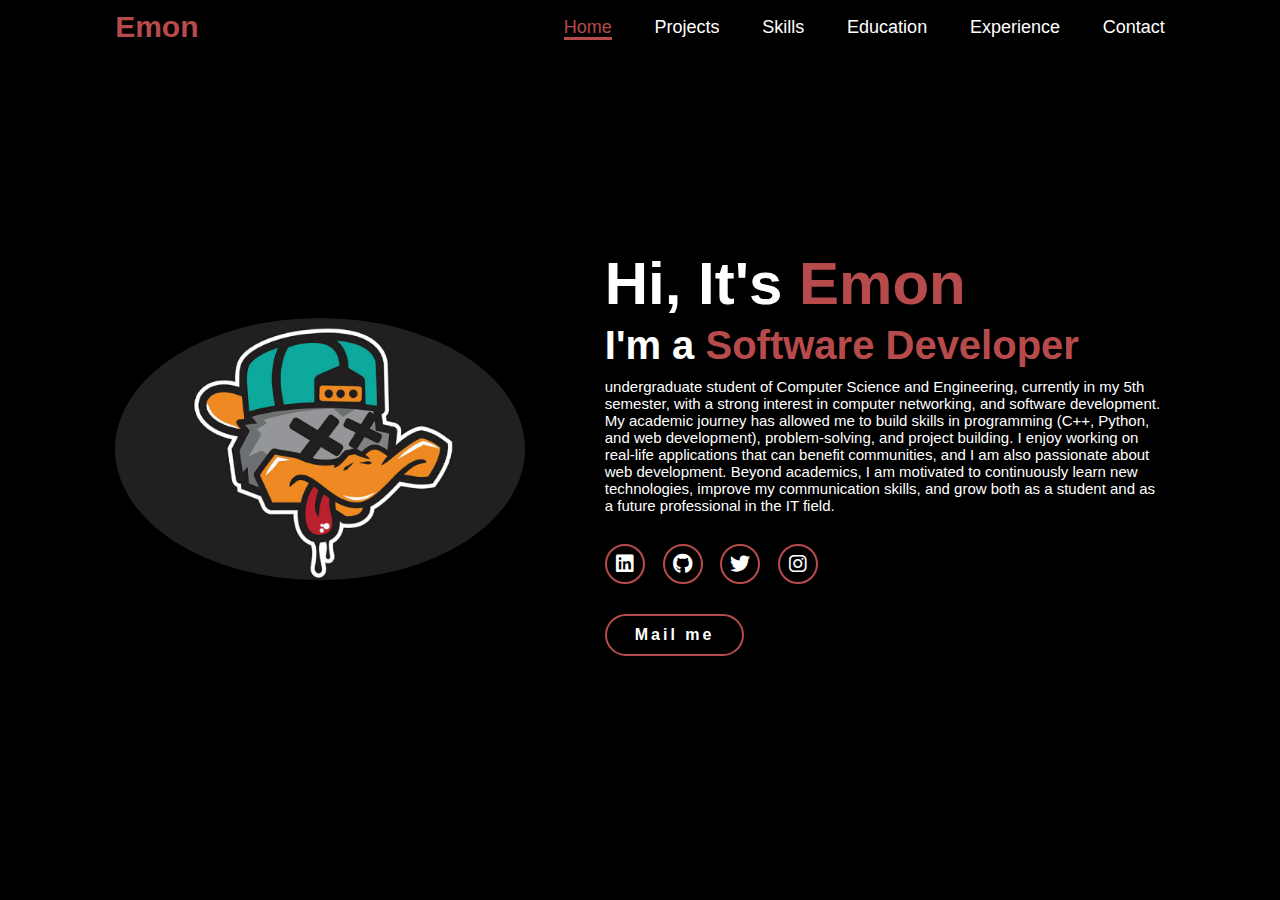
<file: index.html>
<!DOCTYPE html>
<html lang="en">

<head>
  <meta charset="UTF-8">
  <meta name="viewport" content="width=device-width, initial-scale=1.0">
  <link href="https://cdnjs.cloudflare.com/ajax/libs/font-awesome/6.0.0/css/all.min.css" rel="stylesheet">
  <link rel="stylesheet" href="./style.css">
  <style>
    nav a:hover,
nav a.active {
  color: #b74b4b;
  border-bottom: 3px solid #b74b4b;
}
  </style>
  <title>Protfolio Website</title>
</head>

<body>
  <header>
    <a href="#" class="logo">Emon</a>
    <nav>
      <a href="./index.html" class="active">Home</a>
      <a href="./projects.html" class="active1">Projects</a>
      <a href="#">Skills</a>
      <a href="#">Education</a>
      <a href="#">Experience</a>
      <a href="#">Contact</a>
    </nav>
  </header>
  <section class="home">
    <div class="home-img">
      <img src="./our-studio-will-design-a-professional-cartoon-logo-for-you-within-48-hours.jpg" alt="cartoon">
    </div>
    <div class="home-content">
      <h1>Hi, It's <span>Emon</span></h1>
      <h3 class="typing-text">I'm a <span></span></h3>
      <p>
        undergraduate student of Computer Science and Engineering, currently
        in my 5th semester, with a strong interest in computer networking, and software development. My
        academic journey has allowed me to build skills in programming (C++, Python, and web development),
        problem-solving, and project building. I enjoy working on real-life applications that can benefit communities,
        and I am also passionate about web development. Beyond academics, I am motivated to continuously learn
        new technologies, improve my communication skills, and grow both as a student and as a future professional in
        the IT field.
      </p>
      <div class="social-icons">
        <a href="https://www.linkedin.com/in/emon-barua-7a1834335"><i class="fa-brands fa-linkedin"></i></a>
        <a href="https://github.com/EBN-EMON"><i class="fa-brands fa-github"></i></a>
        <a href="#"><i class="fa-brands fa-twitter"></i></a>
        <a href="#"><i class="fa-brands fa-instagram"></i></a>
      </div>
      <a href="mailto:emonbarua233022@gmail.com?subject=Saying%20hello%20from%20GFG
" class="btn">Mail me</a>

    </div>
  </section>
</body>

</html>
</file>
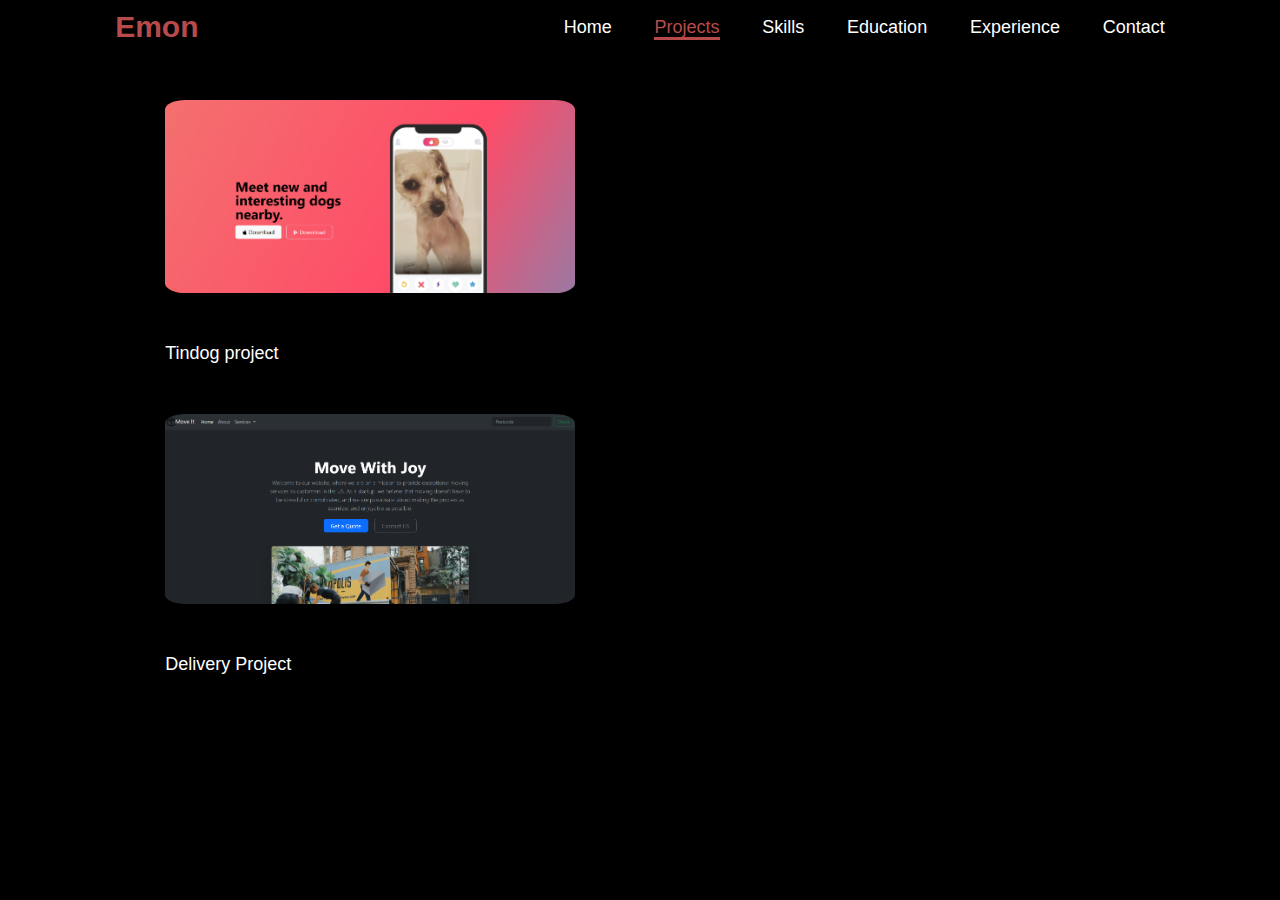
<file: projects.html>
<!DOCTYPE html>
<html lang="en">
<head>
  <meta charset="UTF-8">
  <meta name="viewport" content="width=device-width, initial-scale=1.0">
 
  <link rel="stylesheet" href="./style.css">
  <style>
    nav a:hover,
nav a.active1 {
  color: #b74b4b;
  border-bottom: 3px solid #b74b4b;
}
  </style>

   <title>Document</title>
</head>
<body>
  <header>
    <a href="#" class="logo">Emon</a>
    <nav>
      <a href="./index.html" class="active">Home</a>
      <a href="./projects.html" class="active1">Projects</a>
      <a href="#">Skills</a>
      <a href="#">Education</a>
      <a href="#">Experience</a>
      <a href="#">Contact</a>
    </nav>
  </header>

  <section class="pro">
    <div class="pro-img">
      
      <img src="./Screenshot 2025-09-17 205419.png" alt="">
      <a href="https://ebn-emon.github.io/TinDog-Project/" class="pro-a">Tindog project</a>

      <img src="./Screenshot 2025-09-17 205604.png" alt="">
      <a href="https://ebn-emon.github.io/Delivery-Project/" class="pro-a">Delivery Project</a>
    </div>
  </section>
</body>
</html>
</file>
<file: style.css>
@import url('https://fonts.googleapis.com/css2?family=Poppins:ital,wght@0,100;0,200;0,300;0,400;0,500;0,600;0,700;0,800;0,900;1,100;1,200;1,300;1,400;1,500;1,600;1,700;1,800;1,900&display=swap');

* {
  margin: 0;
  padding: 0;
  box-sizing: border-box;
  text-decoration: none;
  border: none;
  outline: none;
  font-family: 'Popppins', sans-serif;
}

html {
  font-size: 62.5%;
}

body {
  width: 100%;
  height: 100vh;
  overflow-x: hidden;
  background-color: black;
  color: white;
}

header {

  position: fixed;
  top: 0;
  left: 0;
  width: 100%;
  padding: 1rem 9%;
  background-color: black;
  filter: drop-shadow(10px);
  display: flex;
  justify-content: space-between;
  align-items: center;
  z-index: 100;
}

.logo {
  font-size: 3rem;
  color: #b74b4b;
  font-weight: 800;
  cursor: pointer;
  transition: 0.5s sec;
}

.logo:hover {
  transform: scale(1.1);
}

nav a {
  font-size: 1.8rem;
  color: white;
  margin-left: 4rem;
  font-weight: 500;
  transition: 0.3s ease;
  border-bottom: 3px solid transparent;
  
}


@media(max-width: 995px) {
  nav {
    position: absolute;
    display: none;
    top: 0;
    right: 0;
    width: 40%;
    border-left: 3px solid #b74b4b;
    border-bottom: 3px solid #b74b4b;
    border-bottom-left-radius: 2rem;
    padding: 1rem solid;
    background-color: #161616;
    border-top: 0.1rem solid rgba(0, 0, 0, 0.1);
  }

  nav.active {
    display: block;

  }

  nav a {

    display: block;
    font-size: 2 rem;
    margin: 3rem 0;

  }
  nav a:hover,
  nav a.active{
    padding: 1rem;
    border-radius: 0.5rem;
    border-bottom: 0.5rem solid #b74b4b;
  }
}


section{
  min-height: 100vh;
  padding: 5rem 9% 5rem;
}

.home{
  display: flex;
  justify-content: center;
  align-items: center;
  gap: 8rem;
  background-color: black;
  
}
.home .home-content h1{
  font-size: 6rem;
  font-weight: 700;
  line-height: 1.3;
}
span{
  color: #b74b4b;
}

.home-content h3{
  font-size: 4rem;
  margin-bottom: 1rem;
  font-weight: 700;
}
.home-img{
  border-radius: 50%;
}

.home-img img{
  position: relative;
  width: 32vw;
  border-radius: 50%;
  box-shadow: 0 0 25px solid #b74b4b;
  cursor: pointer;
  transition: 0.2s linear;
}

.home-img img:hover{
  font-size: 1.rem;
  font-weight: 500;
}

.social-icons a{
  display: inline-flex;
  justify-content: center;
  align-items: center;
  width: 4rem;
  height: 4rem;
  background-color: transparent;
  border: 0.2rem solid #b74b4b;
  font-size: 2rem;
  border-radius: 50%;
  margin: 3rem 1.5rem 3rem 0;
  transition: 0.3s ease;
  color: white;

}

.social-icons a:hover{
  color: black;
  transform: scale(1.3) translateY(-5px);
  background-color: white;
  box-shadow: 0 0 25px #b74b4b;

}

.btn{
  display: inline-block;
  padding: 1rem 2.8rem;
  background-color: black;
  border-radius: 4rem;
  font-size: 1.6rem;
  color: #b74b4b;
  letter-spacing: 0.3rem;
  font-weight: 600;
  border: 2px solid #b74b4b;
  transition: 0.3s ease;
  cursor: pointer;
  color: white;
}

.btn:hover{
  transform: scale3d(1.03);
  background-color: white;
  color: black;
  box-shadow: 0 0 25px #b74b4b;
}

.home-content p{
  font-size: 1.5rem;
}
.typing-text{
  font-size: 34px;
  font-weight: 300;
  min-width: 280px;

}
.typing-text span{
  position: relative;
}

.typing-text span::before{
  content: "Software Developer";
  color: #b74b4b;
  animation: words 20s infinite;
}

.typing-text span::after{
  content: "";
  background-color: black;
  position: absolute;
  width: calc(100%+ 8px);
  height: 100%;
  border-left: 3px solid black;
  right: -8;
  animation: cursor 0.6 infinite;
}
@keyframes cursor{

  to{
    border-left: 3px solid #b74b4b;

  }
}

@keyframes words{
  0%,25%{
    content:"Web Developer";
  }
  26%,50%{
    content:"Developer";
  }
  51%,75%{
    content:"Web Designer";
  }
  76%,100%{
    content:"Competitive Programmer";
  }
}

@media(max-width:1000px)
{
  .home{
    gap: 4rem;
  }
}

@media(max-width: 995px)
{
  .home{
    flex-direction: column;
    margin: 5rem 4rem;
  }
  .home .home-content h3{
    font-size: 2.5rem;

  }

  .home-content h1{
    font-size: 5rem;

  }
  .home-img img{
    width: 70vw;
    margin-top: 4rem;

  }
}

.pro-img{
  border-radius: 50%;
 
}

.pro-img img{
  display: flex;
  flex-direction: column;
  gap: 10px;
  position: relative;
  width: 32vw;
  border-radius: 5%;
  box-shadow: 0 0 25px solid #b74b4b;
  cursor: pointer;
  transition: 0.2s linear;
  margin: 50px;
}

.pro .pro-a{
  font-size: 1.8rem;
  color: white;
  margin-top: 0;
  margin-left: 5rem;
  font-weight: 500;
  transition: 0.3s ease;
  border-bottom: 3px solid transparent;
}
.pro .pro-a:hover{
  color: #b74b4b;
}
</file>
